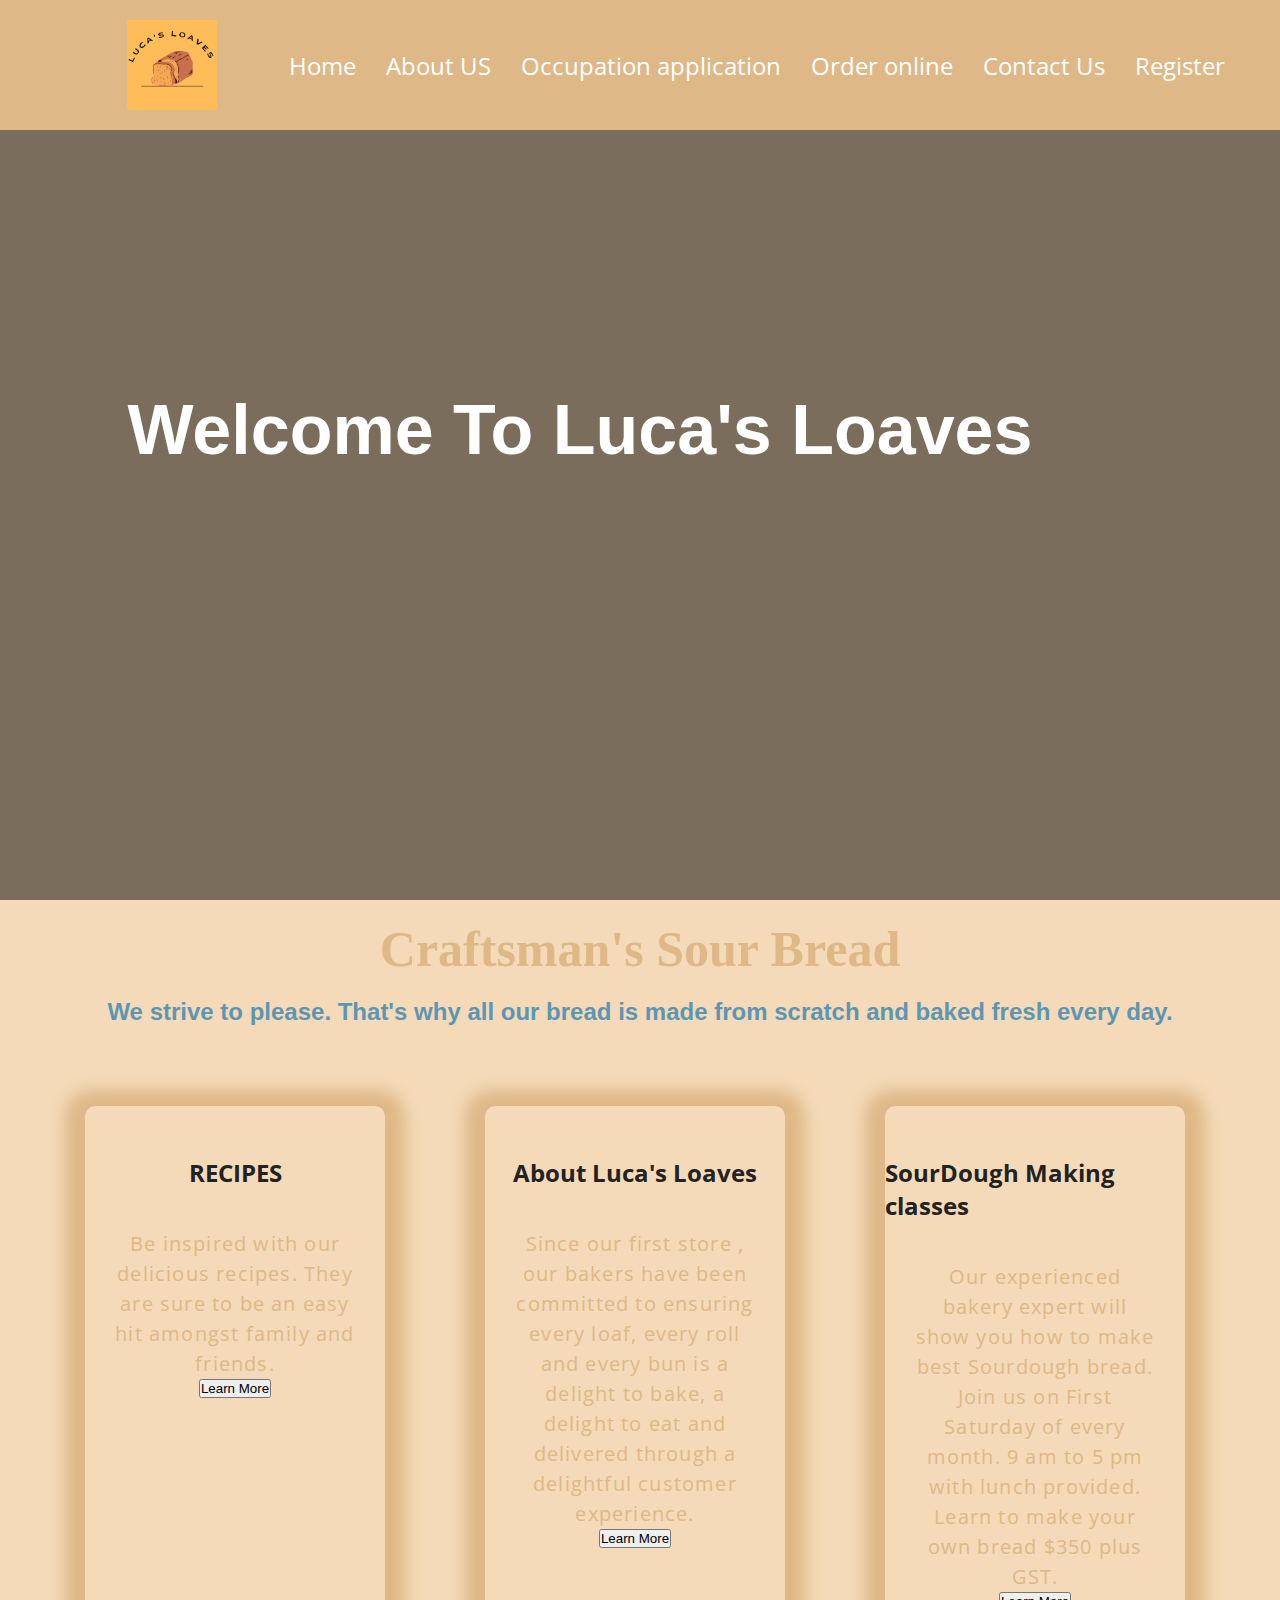
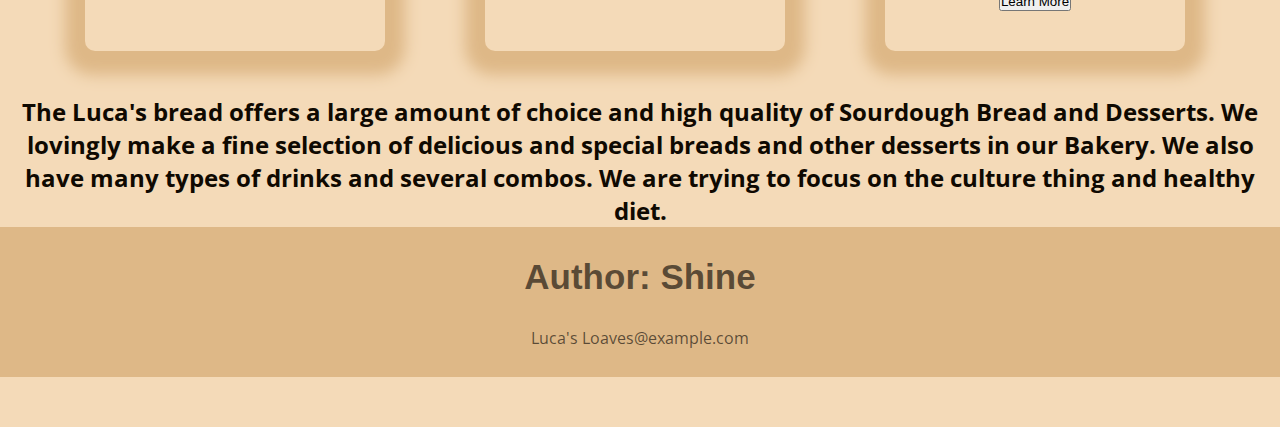
<file: index.html>
<!DOCTYPE html>
<html lang="en">
  <head>
    <meta charset="UTF-8" />
    <meta name="viewport" content="width=device-width, initial-scale=1.0" />
    <link rel="stylesheet" href="./css/b1.css" />
    <title>Luca's Loaves</title>
  </head>
  <body>
    <nav class="nav">
      <div class="container">
        <h1 class="logo"><a href="/index.html"></a></h1>
        <img src="./img/logo.png" width="90" height="90"/>
        <ul>
          <li class="current"><a href="index.html" accesskey="1" title="">Home</a></li>
          <li><a href="aboutus.html" accesskey="2" title="">About US</a></li>
          <li><a href="upload.html" accesskey="3" title="">Occupation application </a></li>
            <li><a href="orderonline.php" accesskey="4" title="">Order online </a></li>
            <li><a href="contactus.html" accesskey="5" title="">Contact Us</a></li>
            <li ><a href="register.php" accesskey="6" title="">Register</a></li>
        </ul>
      </div>
    </nav>

    <div class="hero">
      <div class="container">
        <h1>Welcome To Luca's Loaves</h1>
      </div>
    </div>

    
    <section class="container content">
      <div class="middle">
        <h1>Craftsman's Sour Bread</h1>
        <h2>We strive to please. That's why all our bread is made from scratch and baked fresh every day.</h2>
    </div>
    <div class="bottom">
        <div class="a">
            <h1>RECIPES</h1>
            <p>Be inspired with our delicious recipes. They are sure to be an easy hit amongst family and friends.</p>
            <button>Learn More</button>
        </div>
        <div class="a">
            <h1>About Luca's Loaves</h1>
            <p>Since our first store , our bakers have been committed to ensuring every loaf, every roll and every bun is a delight to bake, a delight to eat and delivered through a delightful customer experience.

            </p>
            <button>Learn More</button>
        </div>
        <div class="a">
            <h1>SourDough Making classes</h1>
            <p>Our experienced bakery expert will show you how to make best Sourdough bread. Join us on First Saturday of every month. 9 am to 5 pm with lunch provided. Learn to make your own bread $350 plus GST.</p>
            <button>Learn More</button>
        </div>
    </section>
<br></br>
    <div class="middle1">
      <p>The Luca's bread offers a large amount of choice and high quality of Sourdough Bread and Desserts. We lovingly make a fine selection of delicious and special breads and other desserts in our Bakery. We also have many types of drinks and several combos. We are trying to focus on the culture thing and healthy diet.</p>
    </div>

     <div class="footer">
      <h1>
          Author: Shine
      </h1>
      <p>Luca's Loaves@example.com</p>


  </div>

    <script src="script.js"></script>
  </body>
</html>
</file>
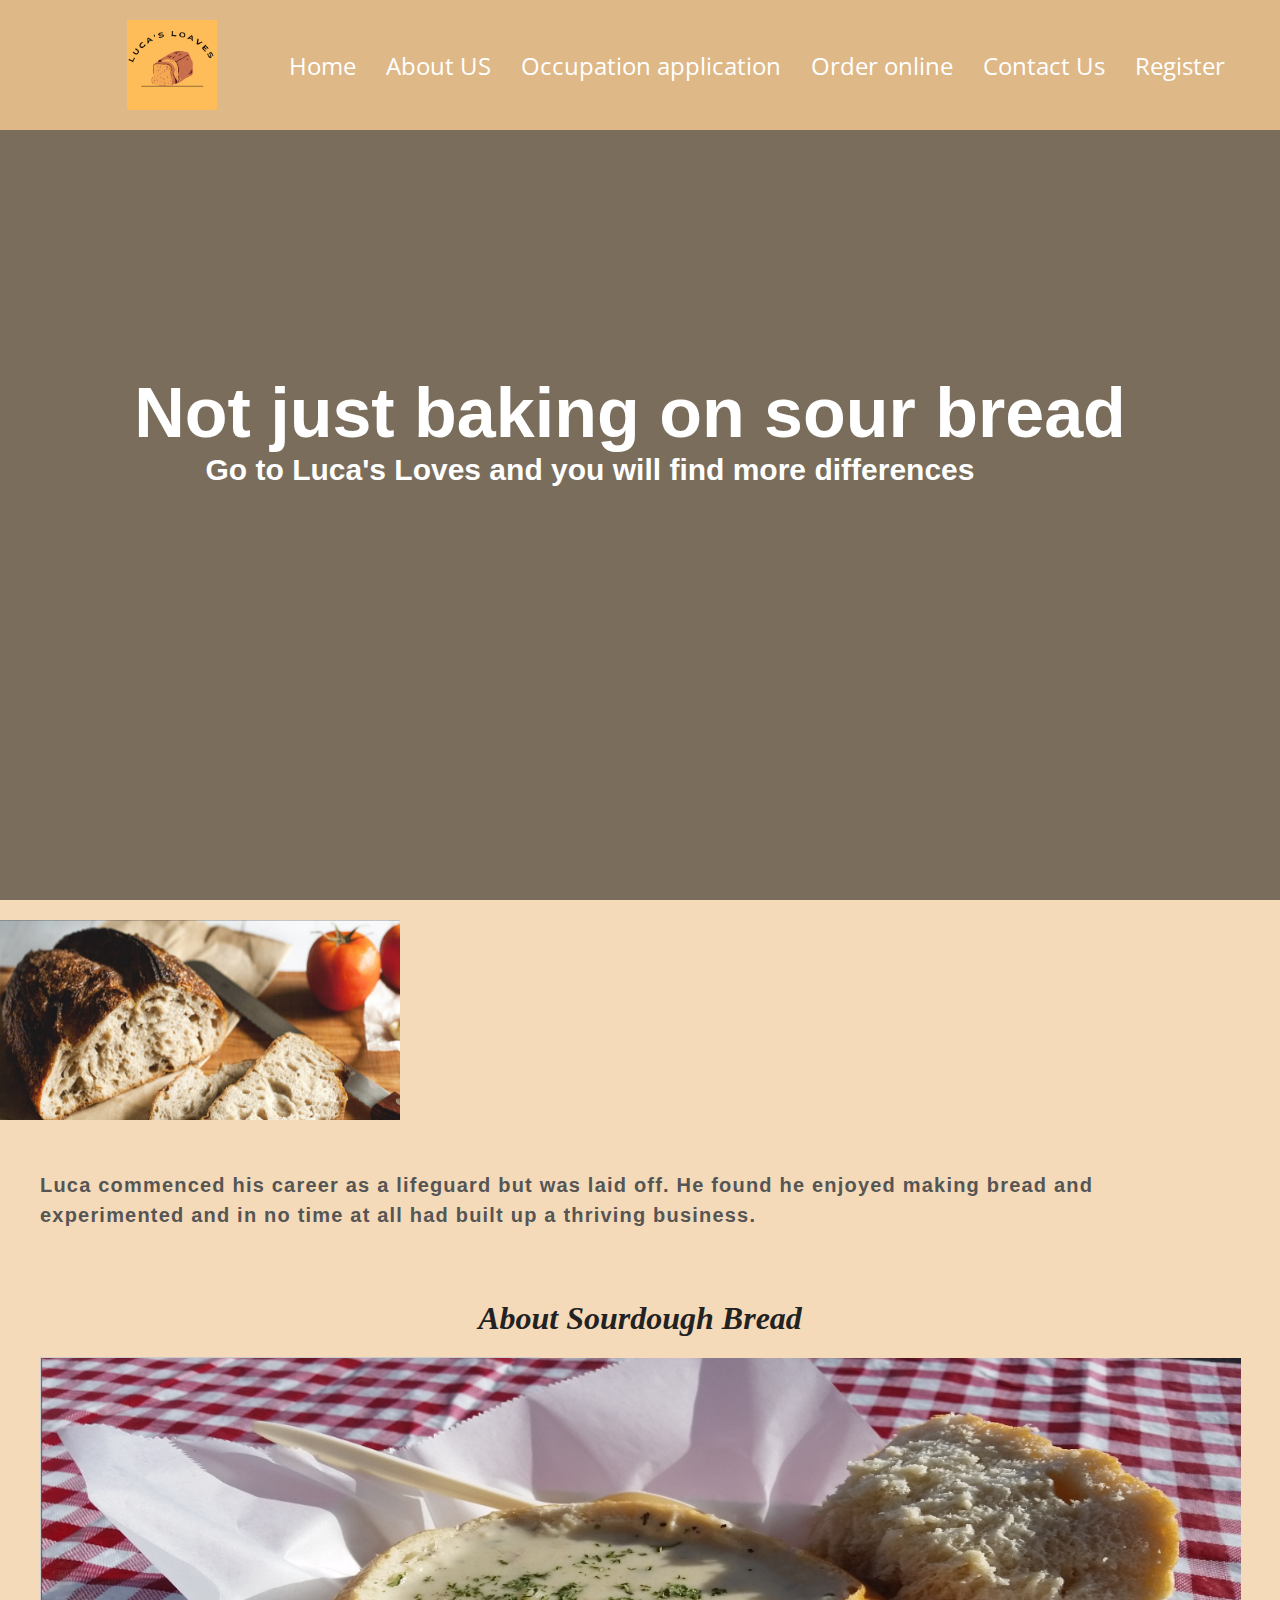
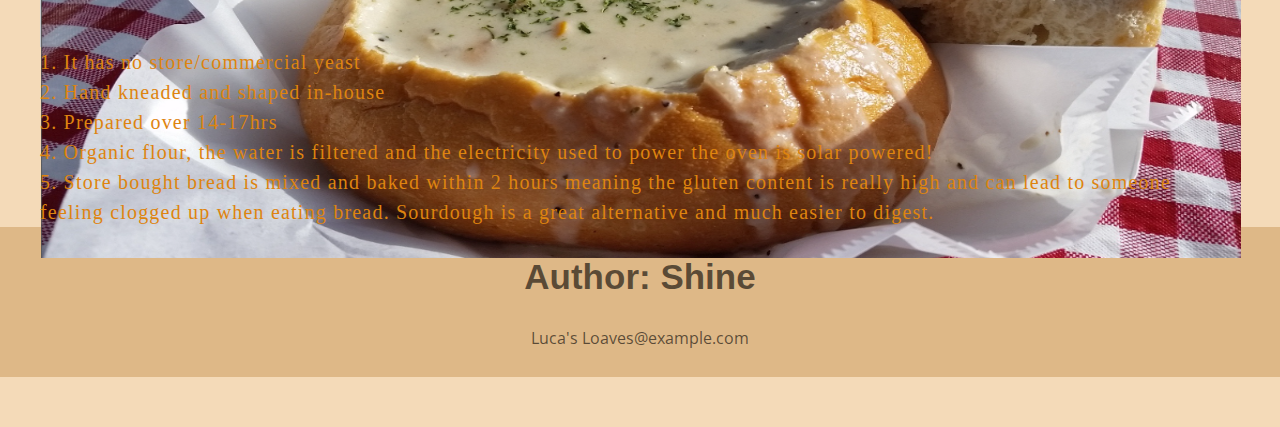
<file: aboutus.html>
<!DOCTYPE html>
<html lang="en">
  <head>
    <meta charset="UTF-8" />
    <meta name="viewport" content="width=device-width, initial-scale=1.0" />
    <link rel="stylesheet" href="./css/b2.css" />
    <title>Luca's Loaves</title>
  </head>
  <body>
    <nav class="nav">
      <div class="container">
        <h1 class="logo"><a href="/index.html"></a></h1>
        <img src="./img/logo.png" width="90" height="90"/>
        <ul>
          <li class="current"><a href="index.html" accesskey="1" title="">Home</a></li>
          <li><a href="aboutus.html" accesskey="2" title="">About US</a></li>
          <li><a href="upload.html" accesskey="3" title="">Occupation application </a></li>
            <li><a href="orderonline.php" accesskey="4" title="">Order online </a></li>
            <li><a href="contactus.html" accesskey="5" title="">Contact Us</a></li>
            <li ><a href="register.php" accesskey="6" title="">Register</a></li>
        </ul>
      </div>
    </nav>

    <div class="hero">
      <div class="container">
        <h1>Not just baking on sour bread</h1>
        <h2>Go to Luca's Loves and you will find more differences</h2>
      </div>
    </div>




    <div id="container1">

      <div id="photo">
  
          <img src="./img/beijing1.png" />
  
          <img src="./img/beijing2.png" />
  
          <img src="./img/beijing3.png" />
  
      </div>
  
  </div>



    <section class="container content">
        <div class="middle">
            <div class="title1">
      
              <p>Luca commenced his career as a lifeguard but was laid off. He found he enjoyed making bread and experimented and in no time at all had built up a thriving business.</p>
            </div>

            </div>
            
            
            <div class="title2">
                <h1>About Sourdough Bread</h1>
                <div class="mycss">

                  <img src="img/beijing4.png" width="1200" height="500"alt="">
              
              </div>
                <p>1. It has no store/commercial yeast</p>
                <p>2. Hand kneaded and shaped in-house</p>
                <p>3. Prepared over 14-17hrs</p>
                <p>4. Organic flour, the water is filtered and the electricity used to power the oven is solar powered!</p>
                <p>5. Store bought bread is mixed and baked within 2 hours meaning the gluten content is really high and can lead to someone feeling clogged up when eating bread. Sourdough is a great alternative and much easier to digest.</p>
            </div>
    </section>
     <div class="foot">
      <h1>
          Author: Shine
      </h1>
      <p>Luca's Loaves@example.com</p>


  </div>

    <script src="script.js"></script>
  </body>
</html>
</file>
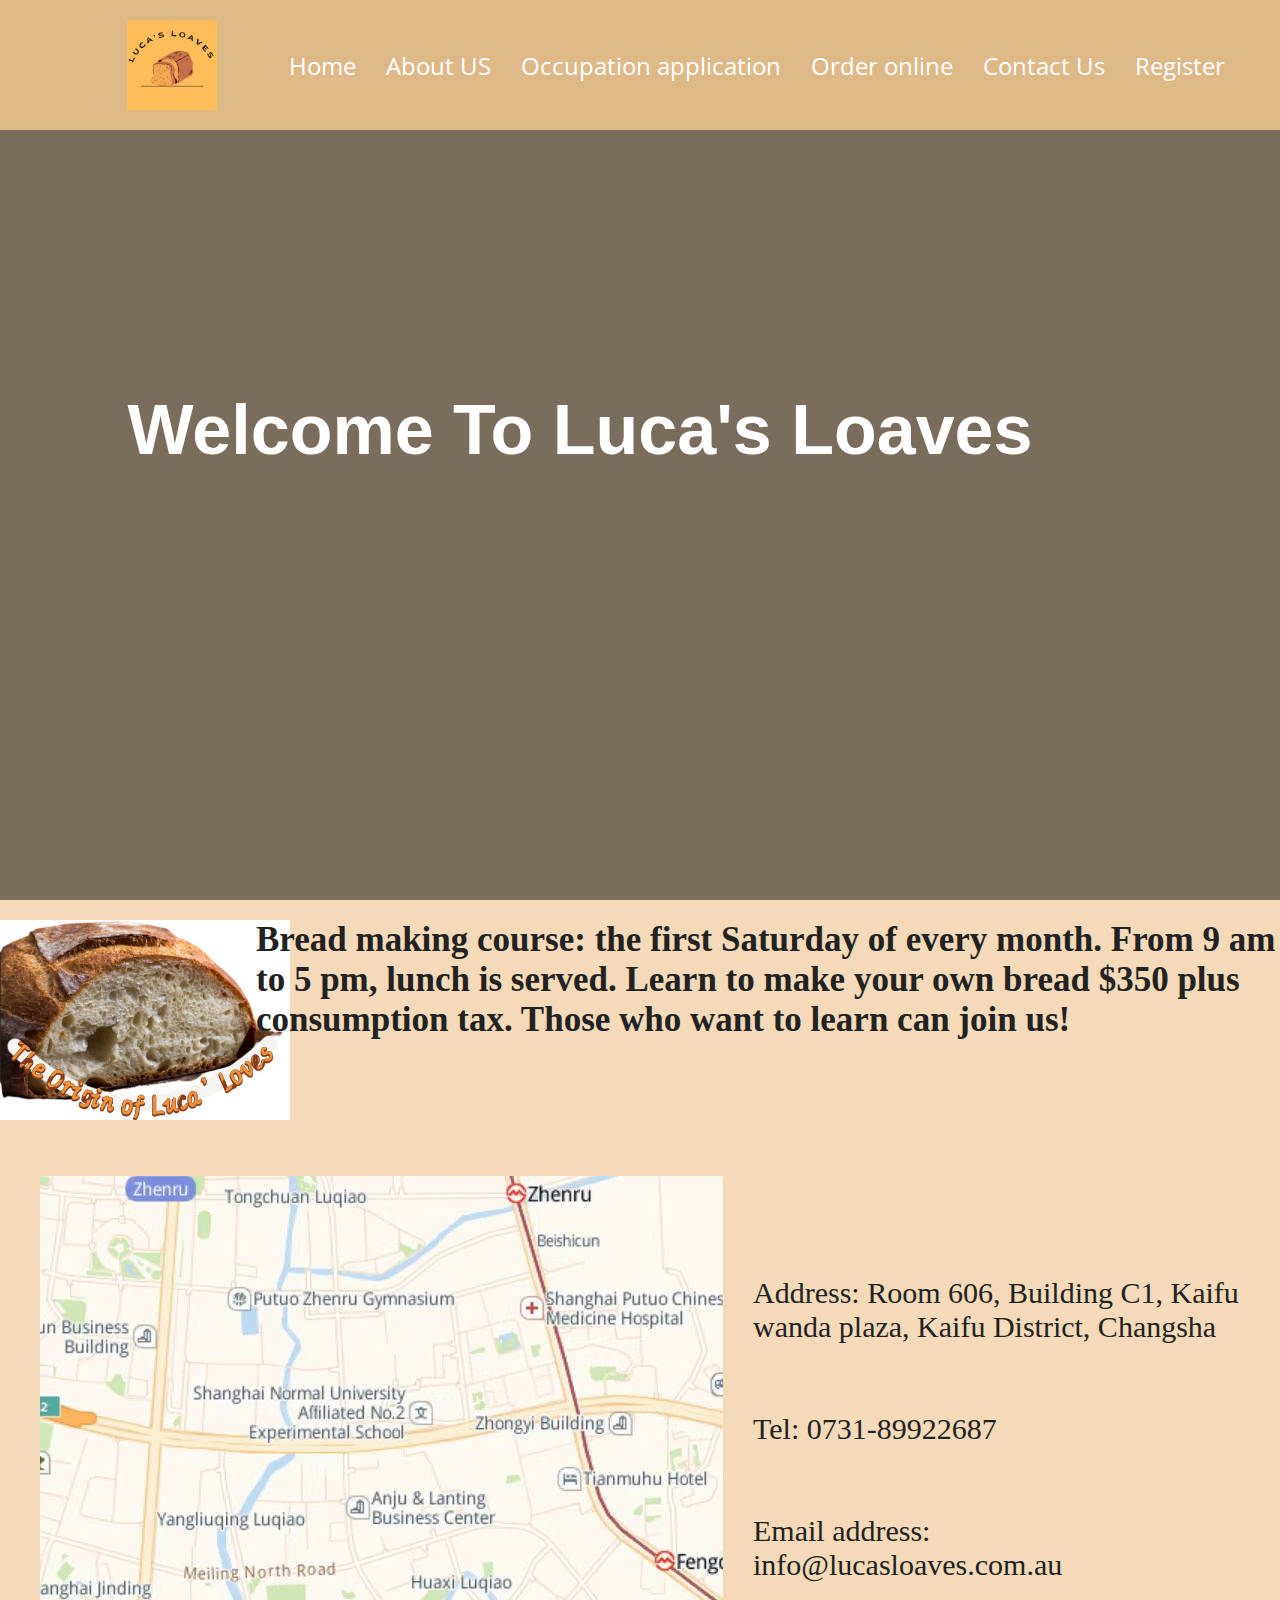
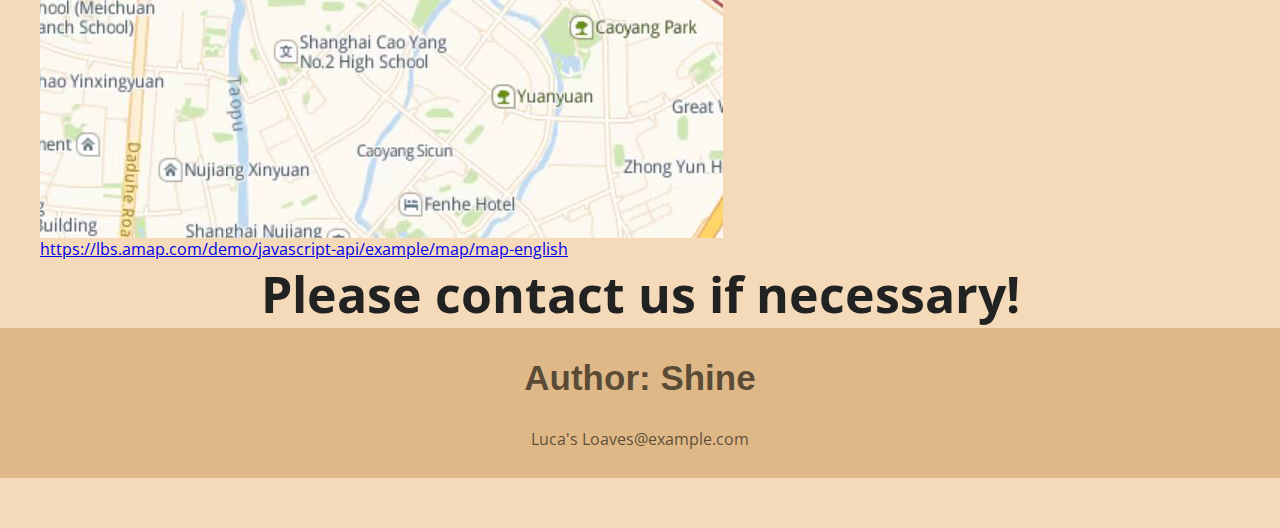
<file: contactus.html>
<!DOCTYPE html>
<html lang="en">
  <head>
    <meta charset="UTF-8" />
    <meta name="viewport" content="width=device-width, initial-scale=1.0" />
    <link rel="stylesheet" href="./css/contact.css" />
    <title>Luca's Loaves</title>
  </head>
  <body>
    <nav class="nav">
      <div class="container">
        <h1 class="logo"><a href="/index.html"></a></h1>
        <img src="./img/logo.png" width="90" height="90"/>
        <ul>
          <li class="current"><a href="index.html" accesskey="1" title="">Home</a></li>
          <li><a href="aboutus.html" accesskey="2" title="">About US</a></li>
          <li><a href="upload.html" accesskey="3" title="">Occupation application </a></li>
            <li><a href="orderonline.php" accesskey="4" title="">Order online </a></li>
            <li><a href="contactus.html" accesskey="5" title="">Contact Us</a></li>
            <li ><a href="register.php" accesskey="6" title="">Register</a></li>
        </ul>
      </div>
    </nav>

    <div class="hero">
      <div class="container">
        <h1>Welcome To Luca's Loaves</h1>
      </div>
    </div>






    <div class="golf">
      <div class="photo"><img src="./img/b2.jpg"width="290" height="200"></div>
      <div class="intro">
         
          <p>Bread making course: the first Saturday of every month. From 9 am to 5 pm, lunch is served. Learn to make your own bread $350 plus consumption tax.
            Those who want to learn can join us! </p>
      </div>
    
    <br></br>
    <br></br>
    <br></br>
    <br></br>


    <section class="container content">
        <div class="a">
            <div class="c">
                <img src="./img/e1.jpg" alt="">
                <a href="https://lbs.amap.com/demo/javascript-api/example/map/map-english">https://lbs.amap.com/demo/javascript-api/example/map/map-english</a>
                

            </div>
            
            <div class="b">
                <p>Address: Room 606, Building C1, Kaifu wanda plaza, Kaifu District, Changsha
                </p>
                <br></br>
                <p>
                    Tel: 0731-89922687

                </p>
                <br></br>
                <p>
                    Email address: info@lucasloaves.com.au
                </p>

            </div>
            
        </div>
        <h1>Please contact us if necessary!</h1>
      </div>




    </section>
     <div class="footer">
      <h1>
          Author: Shine
      </h1>
      <p>Luca's Loaves@example.com</p>


  </div>

    <script src="script.js"></script>
  </body>
</html>
</file>
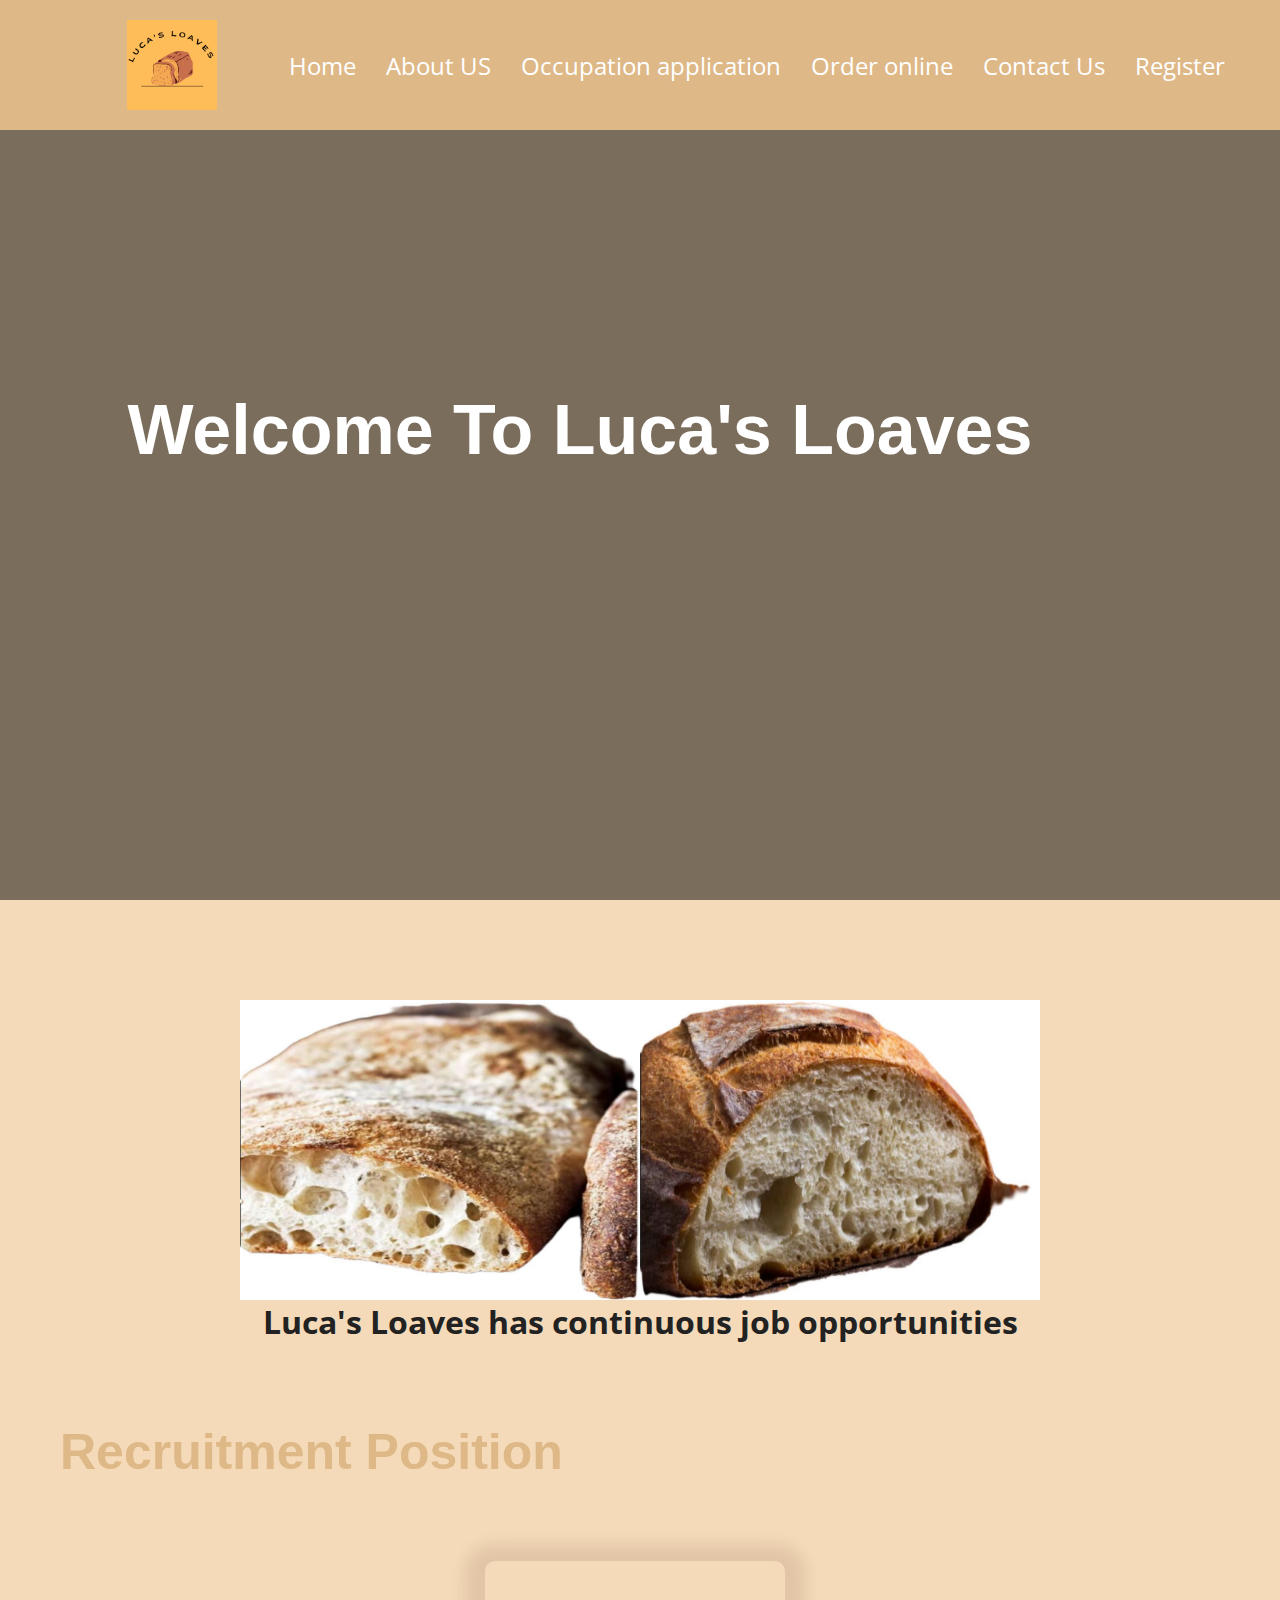
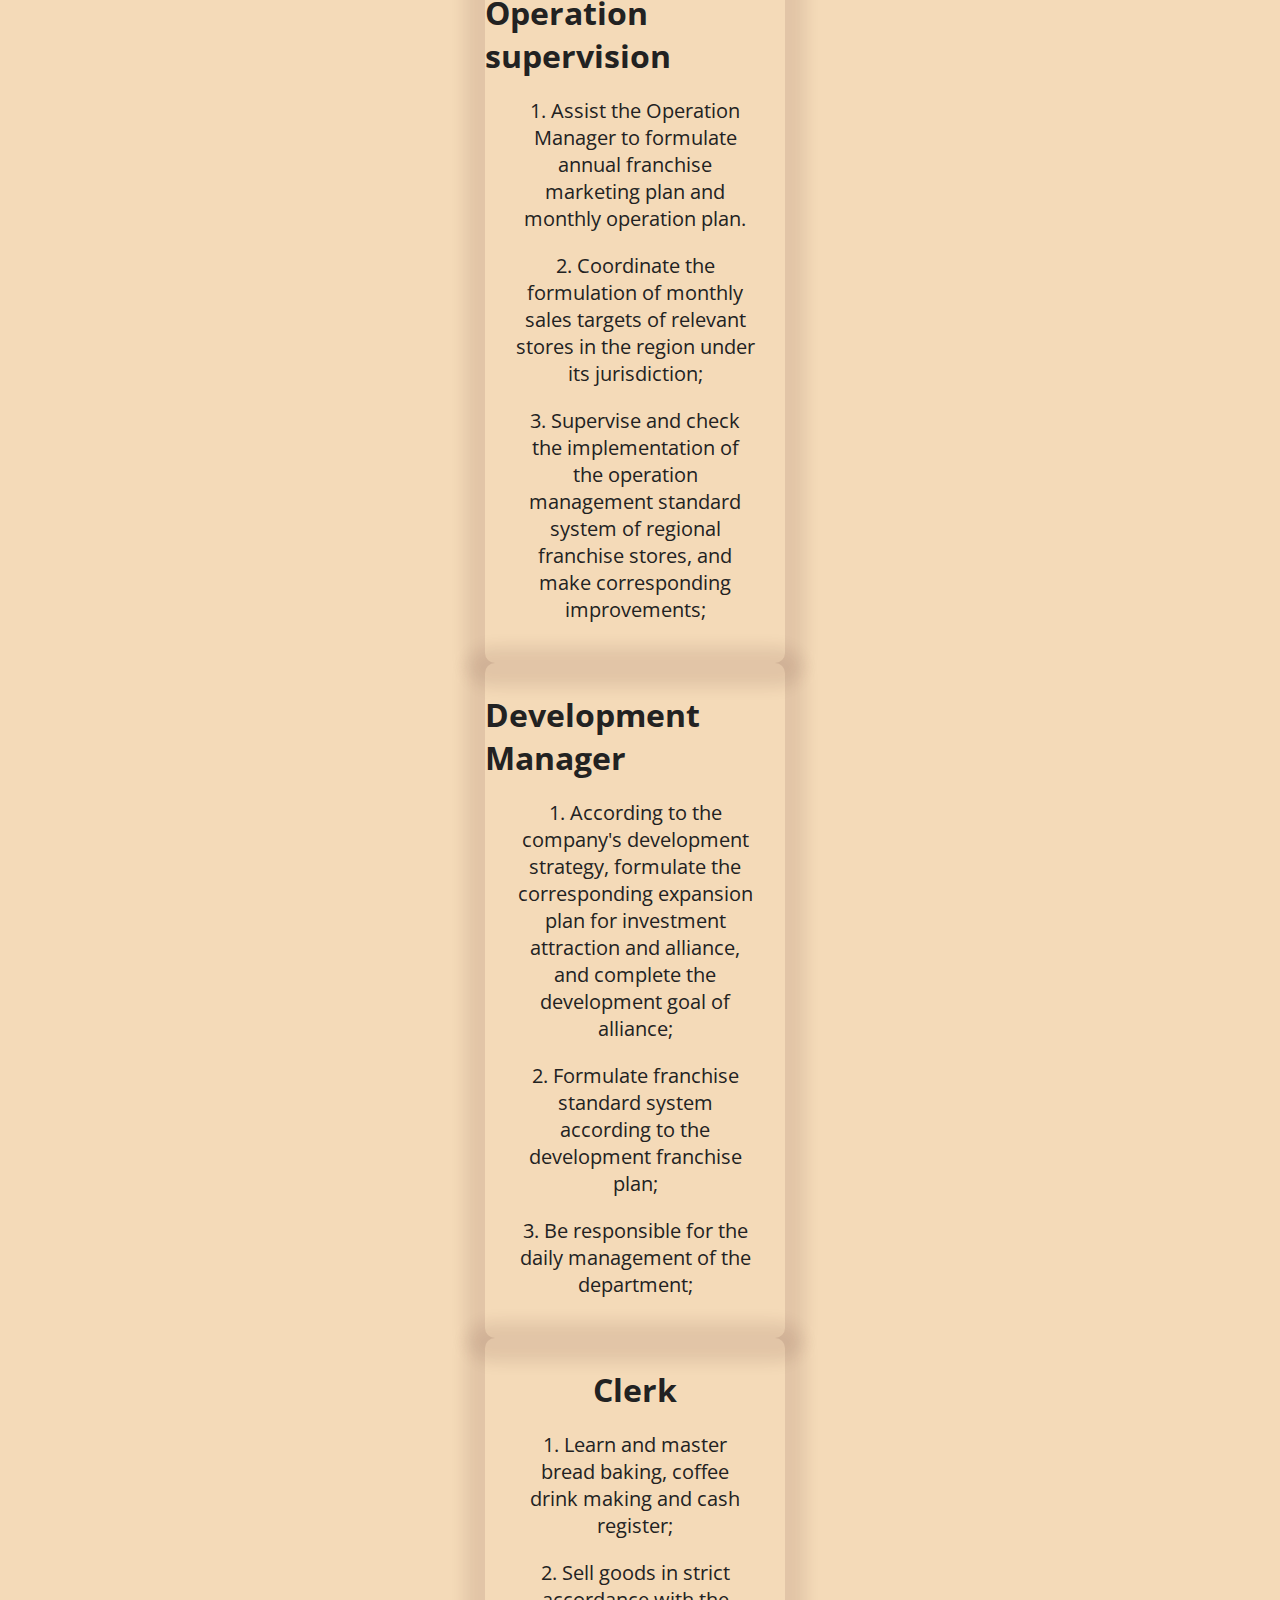
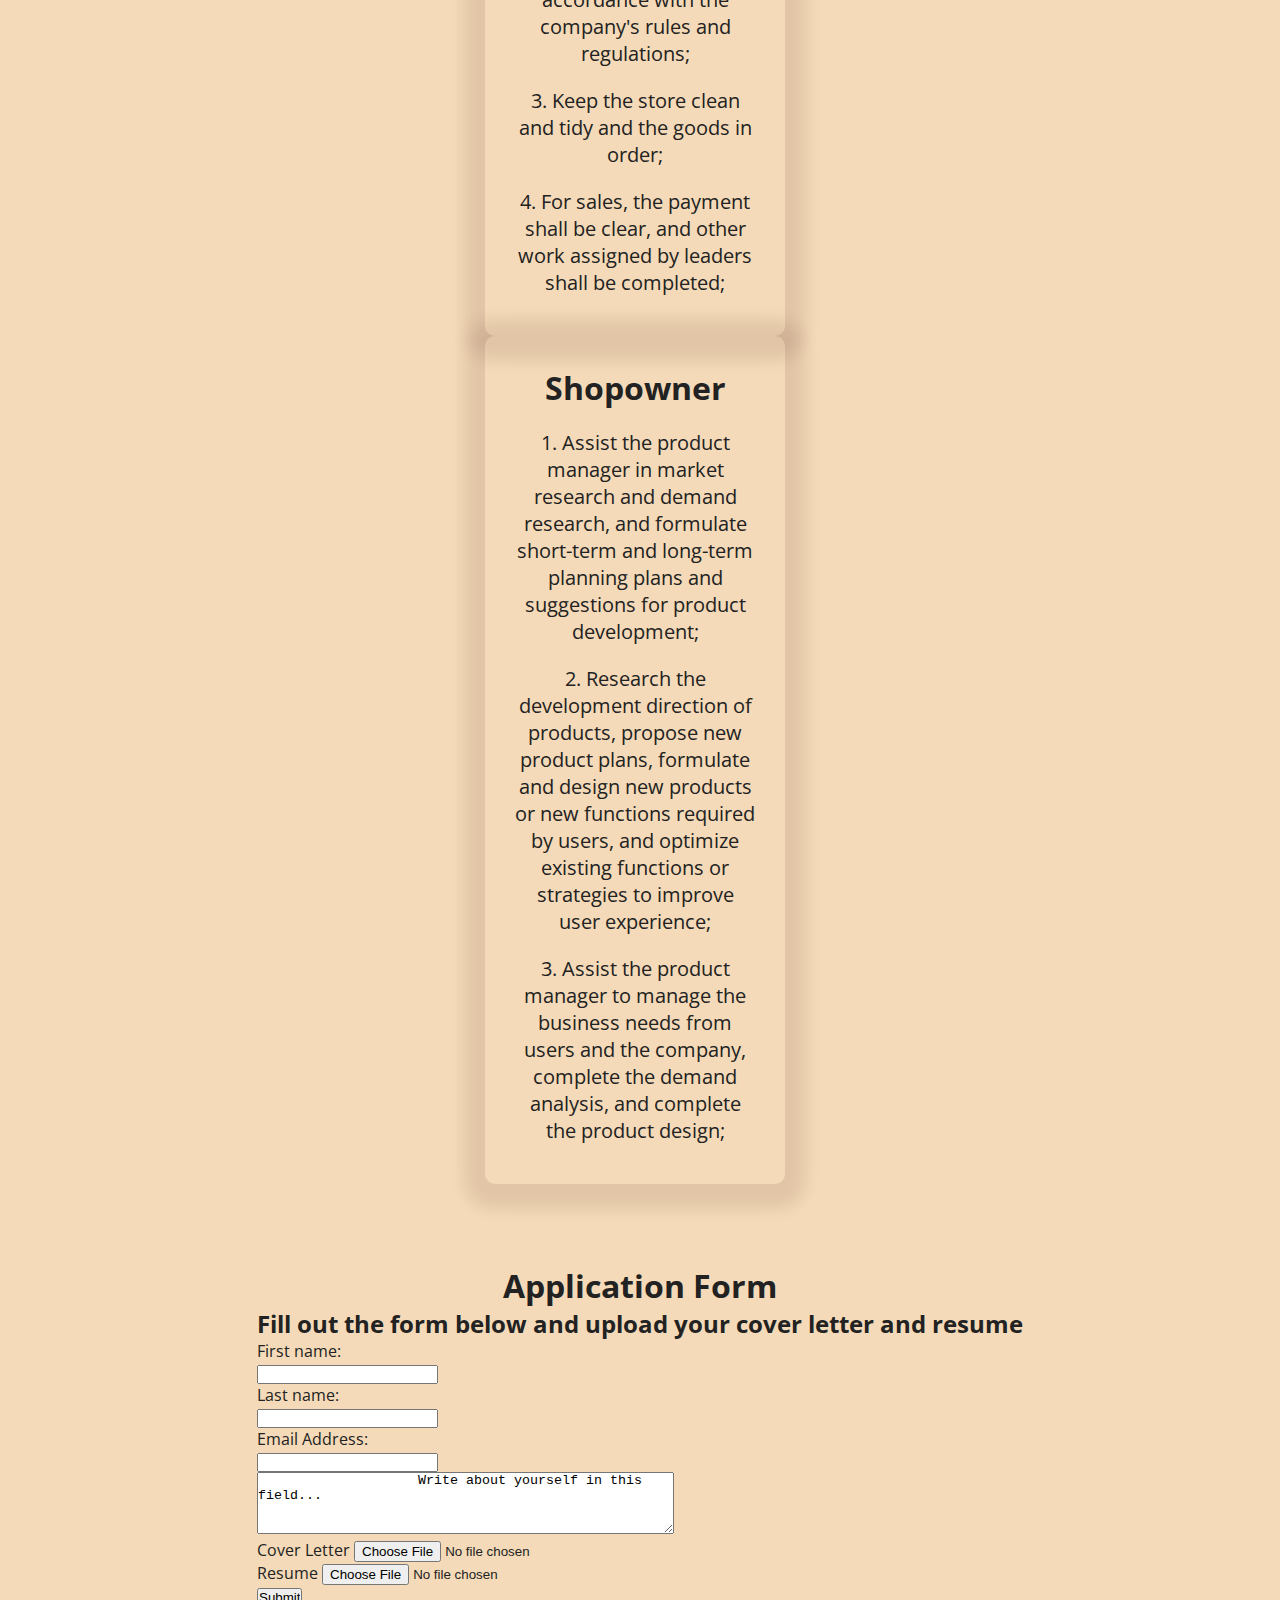
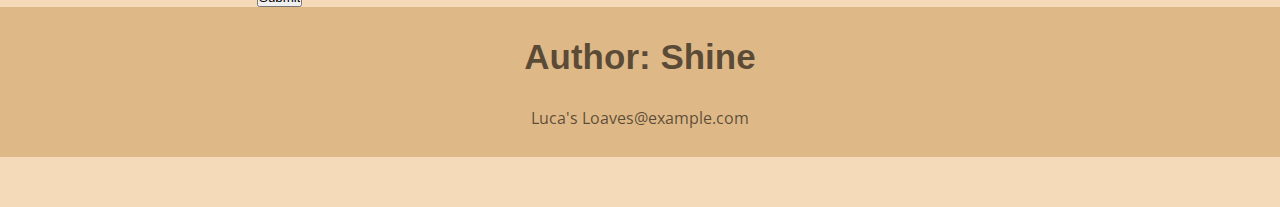
<file: upload.html>
<!DOCTYPE html>
<html lang="en">
  <head>
    <meta charset="UTF-8" />
    <meta name="viewport" content="width=device-width, initial-scale=1.0" />
    <link rel="stylesheet" href="./css/b3.css" />
    <title>Luca's Loaves</title>
  </head>
  <body>
    <nav class="nav">
      <div class="container">
        <h1 class="logo"><a href="/index.html"></a></h1>
        <img src="./img/logo.png" width="90" height="90"/>
        <ul>
          <li class="current"><a href="index.html" accesskey="1" title="">Home</a></li>
          <li><a href="aboutus.html" accesskey="2" title="">About US</a></li>
          <li><a href="upload.html" accesskey="3" title="">Occupation application </a></li>
            <li><a href="orderonline.php" accesskey="4" title="">Order online </a></li>
            <li><a href="contactus.html" accesskey="5" title="">Contact Us</a></li>
            <li ><a href="register.php" accesskey="6" title="">Register</a></li>
        </ul>
      </div>
    </nav>

    <div class="hero">
      <div class="container">
        <h1>Welcome To Luca's Loaves</h1>
      </div>
    </div>





    <section>
    <section class="container content">
        <div class="middletop">
            <img src="./img/c1.jpg" alt="">
            <img src="./img/c2.jpg" alt="">
        </div>
        <div  class="wenzi">
            <h1>Luca's Loaves has continuous job opportunities</h1>
        </div>
        
        <div class="middle">
            <h2>Recruitment Position</h2>
        </div>
                
        <div class="bottom">
            <div class="a">
                   <h1>Operation supervision</h1>
                    <p>1. Assist the Operation Manager to formulate annual franchise marketing plan and monthly operation plan.</p>
                    <p>2. Coordinate the formulation of monthly sales targets of relevant stores in the region under its jurisdiction;</p>
                    <p>3. Supervise and check the implementation of the operation management standard system of regional franchise stores, and make corresponding improvements;</p>
                </div>
                <div class="a">
                   <h1>Development Manager</h1>
                    <p>1. According to the company's development strategy, formulate the corresponding expansion plan for investment attraction and alliance, and complete the development goal of alliance;</p>
    
                    <p>2. Formulate franchise standard system according to the development franchise plan;</p>
                        
                    <p>3. Be responsible for the daily management of the department;</p>
                </div>

                    <div class="a">
                        <h1>Clerk</h1>
                       <p>1. Learn and master bread baking, coffee drink making and cash register;</p>
    
                        <p>2. Sell goods in strict accordance with the company's rules and regulations;</p>
                        
                         <p>3. Keep the store clean and tidy and the goods in order;</p>
                        
                         <p>4. For sales, the payment shall be clear, and other work assigned by leaders shall be completed;</p>
               </div>
                     <div class="a">
                  <h1>Shopowner</h1>
                    <p>1. Assist the product manager in market research and demand research, and formulate short-term and long-term planning plans and suggestions for product development;</p>
    
                    <p> 2. Research the development direction of products, propose new product plans, formulate and design new products or new functions required by users, and optimize existing functions or strategies to improve user experience;</p>
                        
                    <p>3. Assist the product manager to manage the business needs from users and the company, complete the demand analysis, and complete the product design;</p>
            </div>
    </section>

    <div class="bottom">
        <h1>Application Form</h1>
        <div class="title">
            <h2>Fill out the form below and upload your cover letter and resume</h2>
            <form action="file_upload.php" method="POST" enctype="multipart/form-data">
                <label for="fname">First name:</label><br>
                <input type="text" id="fname" name="fname"><br>
                <label for="lname">Last name:</label><br>
                <input type="text" id="lname" name="lname"><br/>
                <label for="lname">Email Address:</label><br>
                <input type="text" id="email" name="email"><br/>
                <textarea id="w3review" name="w3review" rows="4" cols="50">
                    Write about yourself in this field...
                    </textarea><br/>
            <label for="file">Cover Letter</label>
            <input type="file" name="file" id="file"><br/>
            <label for="file">Resume</label>
            <input type="file" name="files" id="file2"><br/>
            <input type="submit" name="submit" value="Submit"><br/>
            </form> 
        
        </div>
    </section>
     <div class="foot">
      <h1>
          Author: Shine
      </h1>
      <p>Luca's Loaves@example.com</p>


  </div>

    <script src="script.js"></script>
  </body>
</html>
</file>
<file: css/b1.css>
@import url('https://fonts.googleapis.com/css?family=Open+Sans');

* {
  box-sizing: border-box;
  margin: 0;
  padding: 0;
}

body {
  font-family: 'Open Sans', sans-serif;
  color: #222;
  padding-bottom: 50px;
  background-color:rgb(244, 218, 184);
}

.container {
  max-width: 1200px;
  margin: 0 auto;
}

.nav {
  position: fixed;
  background-color: burlywood;
  top: 0;
  left: 0;
  right: 0;
  transition: all 0.3s ease-in-out;
}

.nav .container {
  display: flex;
  justify-content: space-between;
  align-items: center;
  padding: 20px 0;
  transition: all 0.3s ease-in-out;
}

.nav ul {
  display: flex;
  list-style-type: none;
  align-items: center;
  justify-content: center;
  font-size: x-large;
}

.nav a {
  color: #fff;
  text-decoration: none;
  padding: 7px 15px;
  transition: all 0.3s ease-in-out;
}

.nav.active {
  background-color: #fff;
  box-shadow: 0 2px 10px rgba(0, 0, 0, 0.3);
}

.nav.active a {
  color: rgb(2, 1, 1);
}

.nav.active .container {
  padding: 10px 0;
}

.nav a.current,
.nav a:hover {
  color: #c0392b;
  font-weight: bold;
}

.hero {
  background-repeat: no-repeat;
  background-size: cover;
  background-position: bottom center;
  height: 100vh;
  color: #fff;
  display: flex;
  justify-content: center;
  align-items: center;
  text-align: center;
  position: relative;
  margin-bottom: 20px;
  z-index: -2;

  background-image: url("https://youimg1.c-ctrip.com/target/100ssa133tk7z6ky8147F.jpg");
            animation:frams 5s infinite;
        }
        @keyframes frams {
            0%{
                background-image: url("https://pic4.zhimg.com/v2-e00be7c9aa8b8650c27076405903972c_r.jpg");background-size: 100% 100%;background-repeat: no-repeat
            }
            33%{
                background-image: url("https://ts1.cn.mm.bing.net/th/id/R-C.ba7588ac3b8e17272a2219e557f2afe6?rik=JUdxi%2fRLeKEW%2bw&riu=http%3a%2f%2fwww.syxdf.cn%2fuploads%2fallimg%2f170108%2f5-1F10Q02R5E8.jpg&ehk=R5Ww3sEdYHA75YiyOFUeyX7YLztl4QoKOZ8ehP%2fIBpU%3d&risl=&pid=ImgRaw&r=0&sres=1&sresct=1");background-size: 100% 100%;background-repeat: no-repeat
            }
            66%{
                background-image: url("https://ts1.cn.mm.bing.net/th/id/R-C.a9a90d6fb225ee51efe8e988f4266949?rik=OfkrpIXDqRBI3A&riu=http%3a%2f%2fwww.gousa.cn%2fsites%2fgousa.cn%2ffiles%2fstyles%2f16_9_770x433%2fpublic%2fimages%2fhero_media_image%2f2018-06%2f805b7dcce6994e746ed6e16f31a13706.jpeg%3fitok%3dpU_szjxs&ehk=SMSNGS0WmFfS7pBzWlPO1%2f7I7IXSW15NElBMSXcw6Is%3d&risl=&pid=ImgRaw&r=0");background-size: 100% 100%;background-repeat: no-repeat
            }
            100%{
                background-image: url("https://pic4.zhimg.com/50/b06621a4bfd0a5aa5224e8e5748d29ce_hd.jpg");background-size: 100% 100%;background-repeat: no-repeat
            }

}

.hero::before {
  content: '';
  position: absolute;
  top: 0;
  left: 0;
  width: 100%;
  height: 100%;
  background-color: rgba(0, 0, 0, 0.5);
  z-index: -1;
}

.hero h1 {
  font-size: 46px;
  margin: -20px 0 20px;
  font-size: 70px;
  font-family: Verdana, Geneva, Tahoma, sans-serif;
  transform:translate(-60px);

}


.content h1,
.content h2,
.content h3 {
  font-size: 150%;
  margin: 20px 0;
}

.content p {
  color: burlywood;
  line-height: 30px;
  letter-spacing: 1.2px;
}




.container content.middle{
    
  padding-left: 10%;
  padding-right: 10%;
}
.container content.middle img{
  
  width: 100%;
  height: 600px;
}	
.middle h1{
  text-align: center;
  color: burlywood;
  font-weight: 2000px;
  
  font-size: 50px;
  font-family: "Lucida Calligraphy", cursive, serif, sans-serif;
}
.middle h2{
  text-align: center;
  color:  #5d96b2;
  font-family: 'Gill Sans', 'Gill Sans MT', Calibri, 'Trebuchet MS', sans-serif;
}
.bottom{
  margin-top: 80px;
  display: flex;
  justify-content: space-around;

}	
.bottom .a{
  width: 25%;
  margin-right: 10px;
  /* height:314px; */
  padding: 30px 0 40px;
  display: flex;
  flex-direction: column;
  align-items: center;
  box-shadow: 0px 4px 15px 20px burlywood;
  border-radius: 10px;

}
.bottom p{
  width: 80%;
  margin-right: 5px;
  margin-left: 5px;
  margin-top: 20px;
  font-size: 20px;
  text-align: center;
  
}

.middle1{
  color: rgb(15, 9, 1);
  font-weight: bolder;
  font-size: x-large;
  text-align: center;
}


.footer{
  height: 150px;
background: burlywood;

color: rgba(0,0,0,.6);

}
.footer h1{
  font-family: 'Franklin Gothic Medium', 'Arial Narrow', Arial, sans-serif;
  font-size: 35px;
  text-align: center;
  line-height: 100px;
  

}
.footer p{
  text-align: center;
  
}
</file>
<file: css/b2.css>
@import url('https://fonts.googleapis.com/css?family=Open+Sans');

* {
  box-sizing: border-box;
  margin: 0;
  padding: 0;
}

body {
  font-family: 'Open Sans', sans-serif;
  color: #222;
  padding-bottom: 50px;
  background-color:rgb(244, 218, 184);
}

.container {
  max-width: 1200px;
  margin: 0 auto;
}

.nav {
  position: fixed;
  background-color: burlywood;
  top: 0;
  left: 0;
  right: 0;
  transition: all 0.3s ease-in-out;
}

.nav .container {
  display: flex;
  justify-content: space-between;
  align-items: center;
  padding: 20px 0;
  transition: all 0.3s ease-in-out;
}

.nav ul {
  display: flex;
  list-style-type: none;
  align-items: center;
  justify-content: center;
  font-size: x-large;
}


.nav a {
  color: #fff;
  text-decoration: none;
  padding: 7px 15px;
  transition: all 0.3s ease-in-out;
}

.nav.active {
  background-color: #fff;
  box-shadow: 0 2px 10px rgba(0, 0, 0, 0.3);
}

.nav.active a {
  color: rgb(2, 1, 1);
}

.nav.active .container {
  padding: 10px 0;
}

.nav a.current,
.nav a:hover {
  color: #c0392b;
  font-weight: bold;
}

.hero {
  background-repeat: no-repeat;
  background-size: cover;
  background-position: bottom center;
  height: 100vh;
  color: #fff;
  display: flex;
  justify-content: center;
  align-items: center;
  text-align: center;
  position: relative;
  margin-bottom: 20px;
  z-index: -2;

  background-image: url("https://youimg1.c-ctrip.com/target/100ssa133tk7z6ky8147F.jpg");
            animation:frams 5s infinite;
        }
        @keyframes frams {
            0%{
                background-image: url("https://pic4.zhimg.com/v2-e00be7c9aa8b8650c27076405903972c_r.jpg");background-size: 100% 100%;background-repeat: no-repeat
            }
            33%{
                background-image: url("https://ts1.cn.mm.bing.net/th/id/R-C.ba7588ac3b8e17272a2219e557f2afe6?rik=JUdxi%2fRLeKEW%2bw&riu=http%3a%2f%2fwww.syxdf.cn%2fuploads%2fallimg%2f170108%2f5-1F10Q02R5E8.jpg&ehk=R5Ww3sEdYHA75YiyOFUeyX7YLztl4QoKOZ8ehP%2fIBpU%3d&risl=&pid=ImgRaw&r=0&sres=1&sresct=1");background-size: 100% 100%;background-repeat: no-repeat
            }
            66%{
                background-image: url("https://ts1.cn.mm.bing.net/th/id/R-C.a9a90d6fb225ee51efe8e988f4266949?rik=OfkrpIXDqRBI3A&riu=http%3a%2f%2fwww.gousa.cn%2fsites%2fgousa.cn%2ffiles%2fstyles%2f16_9_770x433%2fpublic%2fimages%2fhero_media_image%2f2018-06%2f805b7dcce6994e746ed6e16f31a13706.jpeg%3fitok%3dpU_szjxs&ehk=SMSNGS0WmFfS7pBzWlPO1%2f7I7IXSW15NElBMSXcw6Is%3d&risl=&pid=ImgRaw&r=0");background-size: 100% 100%;background-repeat: no-repeat
            }
            100%{
                background-image: url("https://pic4.zhimg.com/50/b06621a4bfd0a5aa5224e8e5748d29ce_hd.jpg");background-size: 100% 100%;background-repeat: no-repeat
            }

}

.hero::before {
  content: '';
  position: absolute;
  top: 0;
  left: 0;
  width: 100%;
  height: 100%;
  background-color: rgba(0, 0, 0, 0.5);
  z-index: -1;
}

.hero h1 {
  font-size: 46px;
  margin: -20px 0 20px;
  font-size: 70px;
  font-family: Verdana, Geneva, Tahoma, sans-serif;
  transform:translate(-10px);

}
.hero h2 {
  font-size: 12px;
  margin: -20px 0 20px;
  font-size: 30px;
  font-family: 'Segoe UI', Tahoma, Geneva, Verdana, sans-serif;
  transform:translate(-50px);

}


.content h1,
.content h2,
.content h3 {
  font-size: 150%;
  margin: 20px 0;
}

.content p {
  color: #555;
  line-height: 30px;
  letter-spacing: 1.2px;
}





#container1 {

  width: 400px;
  
  height: 200px;
  
  overflow: hidden;
  
  }
  
  #photo {
  
  width: 1200px;
  
  animation: switch 5s ease-out infinite;
  
  }
  
  #photo > img {
  
  float: left;
  
  width: 400px;
  
  height: 300px;
  
  }
  
  @keyframes switch {
  
  0%, 25% {
  
  margin-left: 0;
  
  }
  
  35%, 60% {
  
  margin-left: -400px;
  
  }
  
  70%, 100% {
  
  margin-left: -800px;
  
  }
  
  }
















.title1{
	margin-top: 50px;
	display: flex; 
    align-items: center;
}
.b2{
	
	width: 400px;
	height: 300px;
}
.b3{
	
	width: 400px;
	height: 300px;
}
.title1 p{
	font-size: 20px;
	font-weight: 700;
	font-family: 'Segoe UI', Tahoma, Geneva, Verdana, sans-serif;
}

.title2{
	margin-top: 70px;
}
 .title2 h1{
	text-align: center;
  font-family: Cambria, Cochin, Georgia, Times, 'Times New Roman', serif;
  font-size: xx-large;
  font-style: italic;
}
.title2 p{
  font-family: "Lucida Calligraphy", cursive, serif, sans-serif;
  font-size: 20px;
  color: rgb(222, 132, 15);
}

.mycss{

  width: 500px;

  height: 290px;

  border: 1px solid #ccc;


}



.foot{
  height: 150px;
background: burlywood;

color: rgba(0,0,0,.6);

}
.foot h1{
  font-family: 'Franklin Gothic Medium', 'Arial Narrow', Arial, sans-serif;
  font-size: 35px;
  text-align: center;
  line-height: 100px;
  

}
.foot p{
  text-align: center;
  
}

















.footer{
    height: 200px;
	background: #c9eafa;
	
	color: rgba(0,0,0,.6);

}
.footer h1{
    font-family: 'Franklin Gothic Medium', 'Arial Narrow', Arial, sans-serif;
    font-size: 35px;
    text-align: center;
    line-height: 100px;
    

}
.footer p{
    text-align: center;
    
}
</file>
<file: css/contact.css>
@import url('https://fonts.googleapis.com/css?family=Open+Sans');

* {
  box-sizing: border-box;
  margin: 0;
  padding: 0;
}

body {
  font-family: 'Open Sans', sans-serif;
  color: #222;
  padding-bottom: 50px;
  background-color:rgb(244, 218, 184);
}

.container {
  max-width: 1200px;
  margin: 0 auto;
}

.nav {
  position: fixed;
  background-color: burlywood;
  top: 0;
  left: 0;
  right: 0;
  transition: all 0.3s ease-in-out;
}

.nav .container {
  display: flex;
  justify-content: space-between;
  align-items: center;
  padding: 20px 0;
  transition: all 0.3s ease-in-out;
}

.nav ul {
  display: flex;
  list-style-type: none;
  align-items: center;
  justify-content: center;
  font-size: x-large;
}

.nav a {
  color: #fff;
  text-decoration: none;
  padding: 7px 15px;
  transition: all 0.3s ease-in-out;
}

.nav.active {
  background-color: #fff;
  box-shadow: 0 2px 10px rgba(0, 0, 0, 0.3);
}

.nav.active a {
  color: rgb(2, 1, 1);
}

.nav.active .container {
  padding: 10px 0;
}

.nav a.current,
.nav a:hover {
  color: #c0392b;
  font-weight: bold;
}

.hero {
  background-repeat: no-repeat;
  background-size: cover;
  background-position: bottom center;
  height: 100vh;
  color: #fff;
  display: flex;
  justify-content: center;
  align-items: center;
  text-align: center;
  position: relative;
  margin-bottom: 20px;
  z-index: -2;

  background-image: url("https://youimg1.c-ctrip.com/target/100ssa133tk7z6ky8147F.jpg");
            animation:frams 5s infinite;
        }
        @keyframes frams {
            0%{
                background-image: url("https://pic4.zhimg.com/v2-e00be7c9aa8b8650c27076405903972c_r.jpg");background-size: 100% 100%;background-repeat: no-repeat
            }
            33%{
                background-image: url("https://ts1.cn.mm.bing.net/th/id/R-C.ba7588ac3b8e17272a2219e557f2afe6?rik=JUdxi%2fRLeKEW%2bw&riu=http%3a%2f%2fwww.syxdf.cn%2fuploads%2fallimg%2f170108%2f5-1F10Q02R5E8.jpg&ehk=R5Ww3sEdYHA75YiyOFUeyX7YLztl4QoKOZ8ehP%2fIBpU%3d&risl=&pid=ImgRaw&r=0&sres=1&sresct=1");background-size: 100% 100%;background-repeat: no-repeat
            }
            66%{
                background-image: url("https://ts1.cn.mm.bing.net/th/id/R-C.a9a90d6fb225ee51efe8e988f4266949?rik=OfkrpIXDqRBI3A&riu=http%3a%2f%2fwww.gousa.cn%2fsites%2fgousa.cn%2ffiles%2fstyles%2f16_9_770x433%2fpublic%2fimages%2fhero_media_image%2f2018-06%2f805b7dcce6994e746ed6e16f31a13706.jpeg%3fitok%3dpU_szjxs&ehk=SMSNGS0WmFfS7pBzWlPO1%2f7I7IXSW15NElBMSXcw6Is%3d&risl=&pid=ImgRaw&r=0");background-size: 100% 100%;background-repeat: no-repeat
            }
            100%{
                background-image: url("https://pic4.zhimg.com/50/b06621a4bfd0a5aa5224e8e5748d29ce_hd.jpg");background-size: 100% 100%;background-repeat: no-repeat
            }

}

.hero::before {
  content: '';
  position: absolute;
  top: 0;
  left: 0;
  width: 100%;
  height: 100%;
  background-color: rgba(0, 0, 0, 0.5);
  z-index: -1;
}

.hero h1 {
  font-size: 46px;
  margin: -20px 0 20px;
  font-size: 70px;
  font-family: Verdana, Geneva, Tahoma, sans-serif;
  transform:translate(-60px);

}





.container content{
	margin-top: 100px;
	padding-left: 10%;
	padding-right: 10%;
	margin-bottom: 80px;

}


.photo{
  float:left;
  width:20%;
}
.intro{
  float:right;
  width:80%;
}
.intro p{
  font-family: "Lucida Calligraphy", cursive, serif, sans-serif;
  font-size: 35px;
  font-weight: bolder;
}



 .a{
	margin-top: 80px;
	display: flex;
	flex-direction: row;
	justify-content: space-around;
}
 .b{
	margin-top: 100px;
	margin-left: 30px;
	display: flex;
	flex-direction: column;
	font-size: 30px;
  font-family: Georgia, 'Times New Roman', Times, serif;
}
 .c{
	display: flex;
	flex-direction: column;
}
 h1{
	text-align: center;
	font-size: 50px;
}











.footer{
  height: 150px;
background: burlywood;

color: rgba(0,0,0,.6);

}
.footer h1{
  font-family: 'Franklin Gothic Medium', 'Arial Narrow', Arial, sans-serif;
  font-size: 35px;
  text-align: center;
  line-height: 100px;
  

}
.footer p{
  text-align: center;
  
}
</file>
<file: css/b3.css>
@import url('https://fonts.googleapis.com/css?family=Open+Sans');

* {
  box-sizing: border-box;
  margin: 0;
  padding: 0;
}

body {
  font-family: 'Open Sans', sans-serif;
  color: #222;
  padding-bottom: 50px;
  background-color:rgb(244, 218, 184);
}

.container {
  max-width: 1200px;
  margin: 0 auto;
}

.nav {
  position: fixed;
  background-color: burlywood;
  top: 0;
  left: 0;
  right: 0;
  transition: all 0.3s ease-in-out;
}

.nav .container {
  display: flex;
  justify-content: space-between;
  align-items: center;
  padding: 20px 0;
  transition: all 0.3s ease-in-out;
}

.nav ul {
  display: flex;
  list-style-type: none;
  align-items: center;
  justify-content: center;
  font-size: x-large;
}

.nav a {
  color: #fff;
  text-decoration: none;
  padding: 7px 15px;
  transition: all 0.3s ease-in-out;
}

.nav.active {
  background-color: #fff;
  box-shadow: 0 2px 10px rgba(0, 0, 0, 0.3);
}

.nav.active a {
  color: rgb(2, 1, 1);
}

.nav.active .container {
  padding: 10px 0;
}

.nav a.current,
.nav a:hover {
  color: #c0392b;
  font-weight: bold;
}

.hero {
  background-repeat: no-repeat;
  background-size: cover;
  background-position: bottom center;
  height: 100vh;
  color: #fff;
  display: flex;
  justify-content: center;
  align-items: center;
  text-align: center;
  position: relative;
  margin-bottom: 20px;
  z-index: -2;

  background-image: url("https://youimg1.c-ctrip.com/target/100ssa133tk7z6ky8147F.jpg");
            animation:frams 5s infinite;
        }
        @keyframes frams {
            0%{
                background-image: url("https://pic4.zhimg.com/v2-e00be7c9aa8b8650c27076405903972c_r.jpg");background-size: 100% 100%;background-repeat: no-repeat
            }
            33%{
                background-image: url("https://ts1.cn.mm.bing.net/th/id/R-C.ba7588ac3b8e17272a2219e557f2afe6?rik=JUdxi%2fRLeKEW%2bw&riu=http%3a%2f%2fwww.syxdf.cn%2fuploads%2fallimg%2f170108%2f5-1F10Q02R5E8.jpg&ehk=R5Ww3sEdYHA75YiyOFUeyX7YLztl4QoKOZ8ehP%2fIBpU%3d&risl=&pid=ImgRaw&r=0&sres=1&sresct=1");background-size: 100% 100%;background-repeat: no-repeat
            }
            66%{
                background-image: url("https://ts1.cn.mm.bing.net/th/id/R-C.a9a90d6fb225ee51efe8e988f4266949?rik=OfkrpIXDqRBI3A&riu=http%3a%2f%2fwww.gousa.cn%2fsites%2fgousa.cn%2ffiles%2fstyles%2f16_9_770x433%2fpublic%2fimages%2fhero_media_image%2f2018-06%2f805b7dcce6994e746ed6e16f31a13706.jpeg%3fitok%3dpU_szjxs&ehk=SMSNGS0WmFfS7pBzWlPO1%2f7I7IXSW15NElBMSXcw6Is%3d&risl=&pid=ImgRaw&r=0");background-size: 100% 100%;background-repeat: no-repeat
            }
            100%{
                background-image: url("https://pic4.zhimg.com/50/b06621a4bfd0a5aa5224e8e5748d29ce_hd.jpg");background-size: 100% 100%;background-repeat: no-repeat
            }

}

.hero::before {
  content: '';
  position: absolute;
  top: 0;
  left: 0;
  width: 100%;
  height: 100%;
  background-color: rgba(0, 0, 0, 0.5);
  z-index: -1;
}

.hero h1 {
  font-size: 46px;
  margin: -20px 0 20px;
  font-size: 70px;
  font-family: Verdana, Geneva, Tahoma, sans-serif;
  transform:translate(-60px);
}


.middletop{
	margin-top: 100px;
	display: flex;
	flex-direction: row;
	justify-content: center;
}
.middletop img{
	width: 400px;
	height: 300px;
}
.wenzi h1{
	text-align: center;
}
.middle{
	margin-top: 80px;
	padding-left: 10%;
    padding-right: 10%;
	display: flex;
	flex-direction: row;
}
.middle h2{
	font-size: 50px;
  font-family: 'Gill Sans', 'Gill Sans MT', Calibri, 'Trebuchet MS', sans-serif;
  color: burlywood;
  transform:translate(-100px)
  
}
.bottom{
  margin-top: 80px;
  display: flex;
  justify-content: space-around;
}	
.bottom .a{
  width: 25%;
  margin-right: 10px;
  /* height:314px; */
  padding: 30px 0 40px;
  display: flex;
  flex-direction: column;
  align-items: center;
  box-shadow: 0px 4px 15px 20px rgba(68, 16, 16, 0.1);
  border-radius: 10px;

}
.bottom p{
  width: 80%;
  margin-right: 5px;
  margin-left: 5px;
  margin-top: 20px;
  font-size: 20px;
  text-align: center;
  
}










.bottom{
	display: flex;
	flex-direction: column;
	align-items: center;
	
}













.foot{
  height: 150px;
background: burlywood;

color: rgba(0,0,0,.6);

}
.foot h1{
  font-family: 'Franklin Gothic Medium', 'Arial Narrow', Arial, sans-serif;
  font-size: 35px;
  text-align: center;
  line-height: 100px;
  

}
.foot p{
  text-align: center;
  
}
</file>
